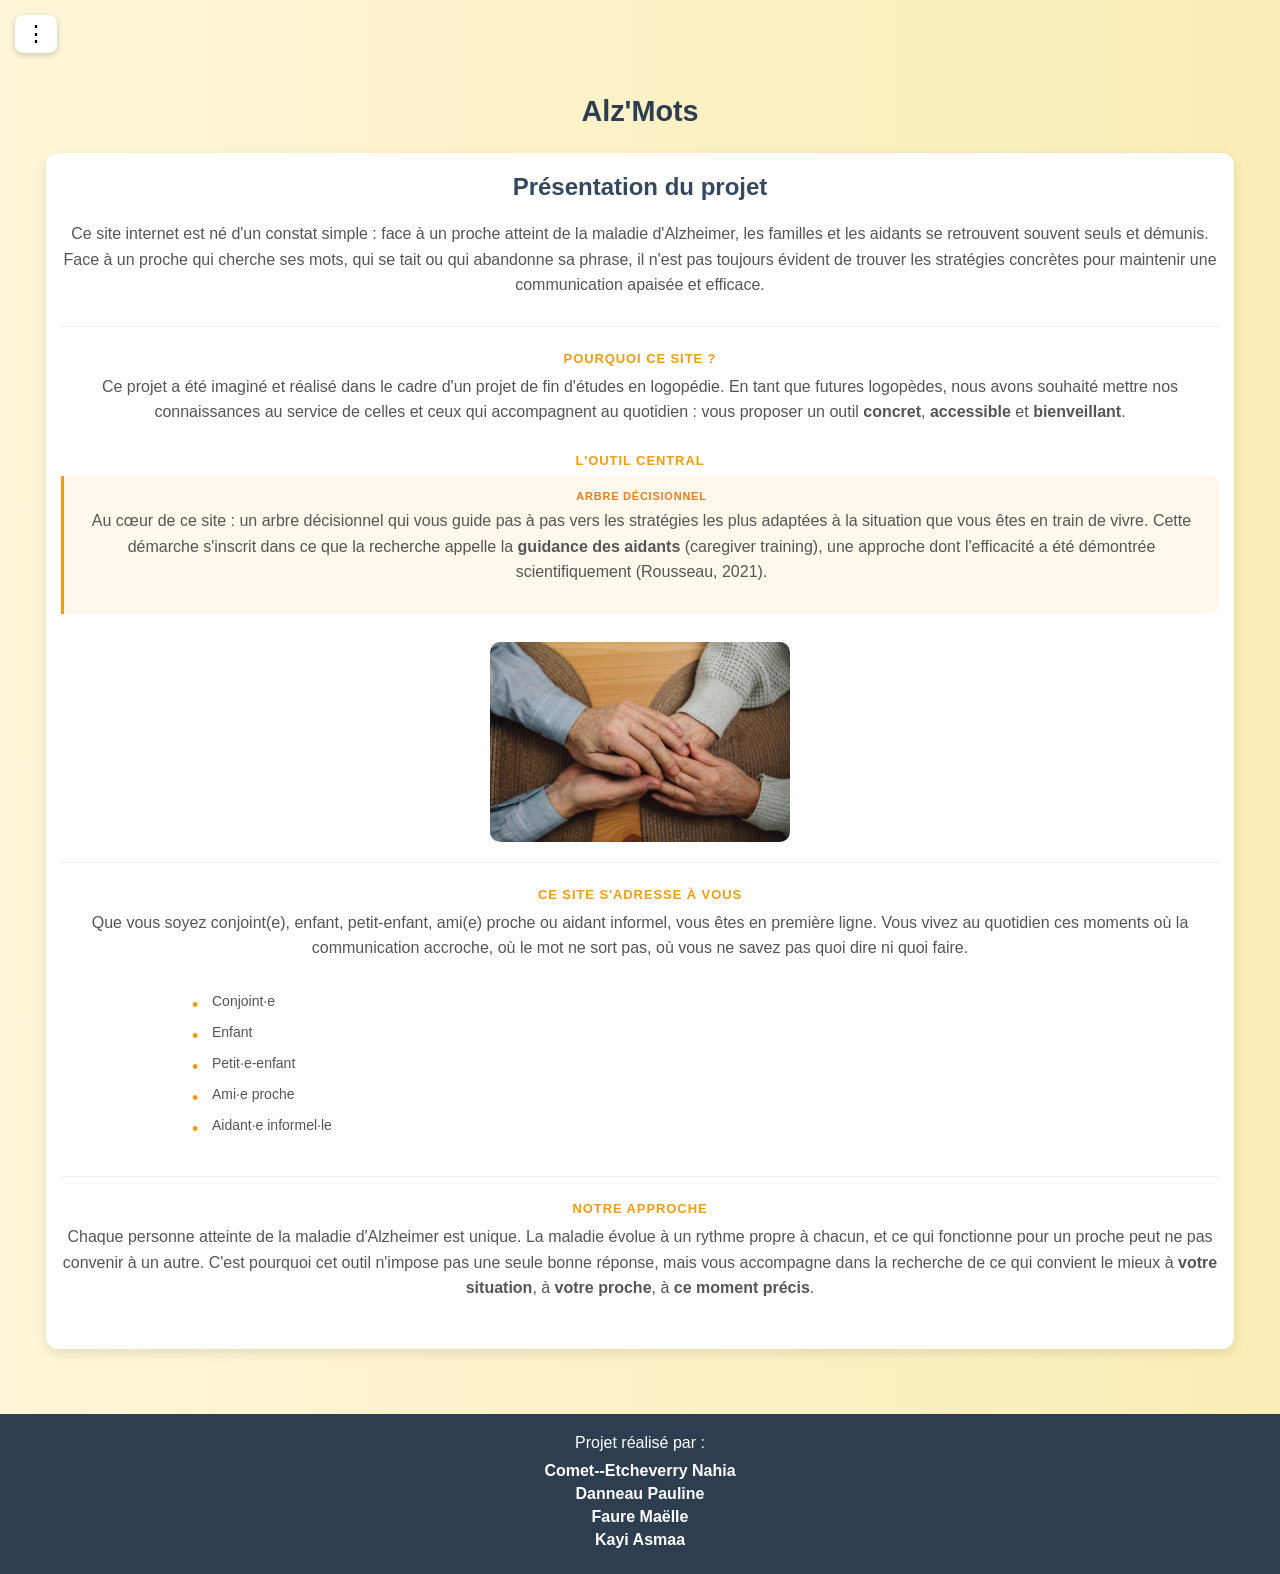
<file: index.html>
<!DOCTYPE html>
<html lang="fr">
<head>
  <meta charset="UTF-8">
  <meta name="viewport" content="width=device-width, initial-scale=1.0">
  <title>Alz'Mots</title>
    <link rel="stylesheet" href="style.css">
</head>
<body>

    <!-- Bouton menu -->
    <div class="menu-button" onclick="toggleMenu()">
        &#8942;
    </div>

    <!-- Menu latéral -->
    <div id="sideMenu" class="side-menu">
        <span class="close-btn" onclick="toggleMenu()">✖</span>        

        <a href="index.html">Accueil</a>
        <a href="theorie.html">La malade d'Alzheimer, c'est quoi ?</a>
        <a href="arbre_decisionnel.html">Les solutions proposées aux situations rencontrées</a>
        <a href="emotions.html">Tout savoir sur les émotions</a>
        <a href="contact.html">Contact</a>
    </div>

    <!-- Overlay -->
    <div id="overlay" class="overlay" onclick="toggleMenu()"></div>

    <!-- Contenu principal -->
    <div class="container">
        <h1>Alz'Mots</h1>
        <div class="project-box">
            <h2>Présentation du projet</h2>
          
            <div class="alz-section">
              <p>Ce site internet est né d'un constat simple : face à un proche atteint de la maladie d'Alzheimer, les familles et les aidants se retrouvent souvent seuls et démunis. Face à un proche qui cherche ses mots, qui se tait ou qui abandonne sa phrase, il n'est pas toujours évident de trouver les stratégies concrètes pour maintenir une communication apaisée et efficace.</p>
            </div>
          
            <hr class="alz-sep">
          
            <div class="alz-section">
              <h3>Pourquoi ce site ?</h3>
              <p>Ce projet a été imaginé et réalisé dans le cadre d'un projet de fin d'études en logopédie. En tant que futures logopèdes, nous avons souhaité mettre nos connaissances au service de celles et ceux qui accompagnent au quotidien : vous proposer un outil <strong>concret</strong>, <strong>accessible</strong> et <strong>bienveillant</strong>.</p>
            </div>
          
            <div class="alz-section">
              <h3>L'outil central</h3>
              <div class="alz-highlight">
                <div class="alz-hl-label">Arbre décisionnel</div>
                <p>Au cœur de ce site : un arbre décisionnel qui vous guide pas à pas vers les stratégies les plus adaptées à la situation que vous êtes en train de vivre. Cette démarche s'inscrit dans ce que la recherche appelle la <strong>guidance des aidants</strong> (caregiver training), une approche dont l'efficacité a été démontrée scientifiquement (Rousseau, 2021).</p>
              </div>
            </div>
          
            <img src="img/aide.jpg" alt="Illustration aide Alzheimer">
          
            <hr class="alz-sep">
          
            <div class="alz-section">
              <h3>Ce site s'adresse à vous</h3>
              <p>Que vous soyez conjoint(e), enfant, petit-enfant, ami(e) proche ou aidant informel, vous êtes en première ligne. Vous vivez au quotidien ces moments où la communication accroche, où le mot ne sort pas, où vous ne savez pas quoi dire ni quoi faire.</p>
              <ul class="alz-list">
                <li>Conjoint·e</li>
                <li>Enfant</li>
                <li>Petit·e-enfant</li>
                <li>Ami·e proche</li>
                <li>Aidant·e informel·le</li>
              </ul>
            </div>
          
            <hr class="alz-sep">
          
            <div class="alz-section">
              <h3>Notre approche</h3>
              <p>Chaque personne atteinte de la maladie d'Alzheimer est unique. La maladie évolue à un rythme propre à chacun, et ce qui fonctionne pour un proche peut ne pas convenir à un autre. C'est pourquoi cet outil n'impose pas une seule bonne réponse, mais vous accompagne dans la recherche de ce qui convient le mieux à <strong>votre situation</strong>, à <strong>votre proche</strong>, à <strong>ce moment précis</strong>.</p>
            </div>
          </div>
            
           
        </div>
    </div>

    <footer class="footer">
        <p>Projet réalisé par :</p>
        <div class="names">
            <span>Comet--Etcheverry Nahia</span>
            <span>Danneau Pauline</span>
            <span>Faure Maëlle</span>
            <span>Kayi Asmaa</span>
        </div>
    </footer>

    <script src="script.js"></script>
</body>
</html>
</file>
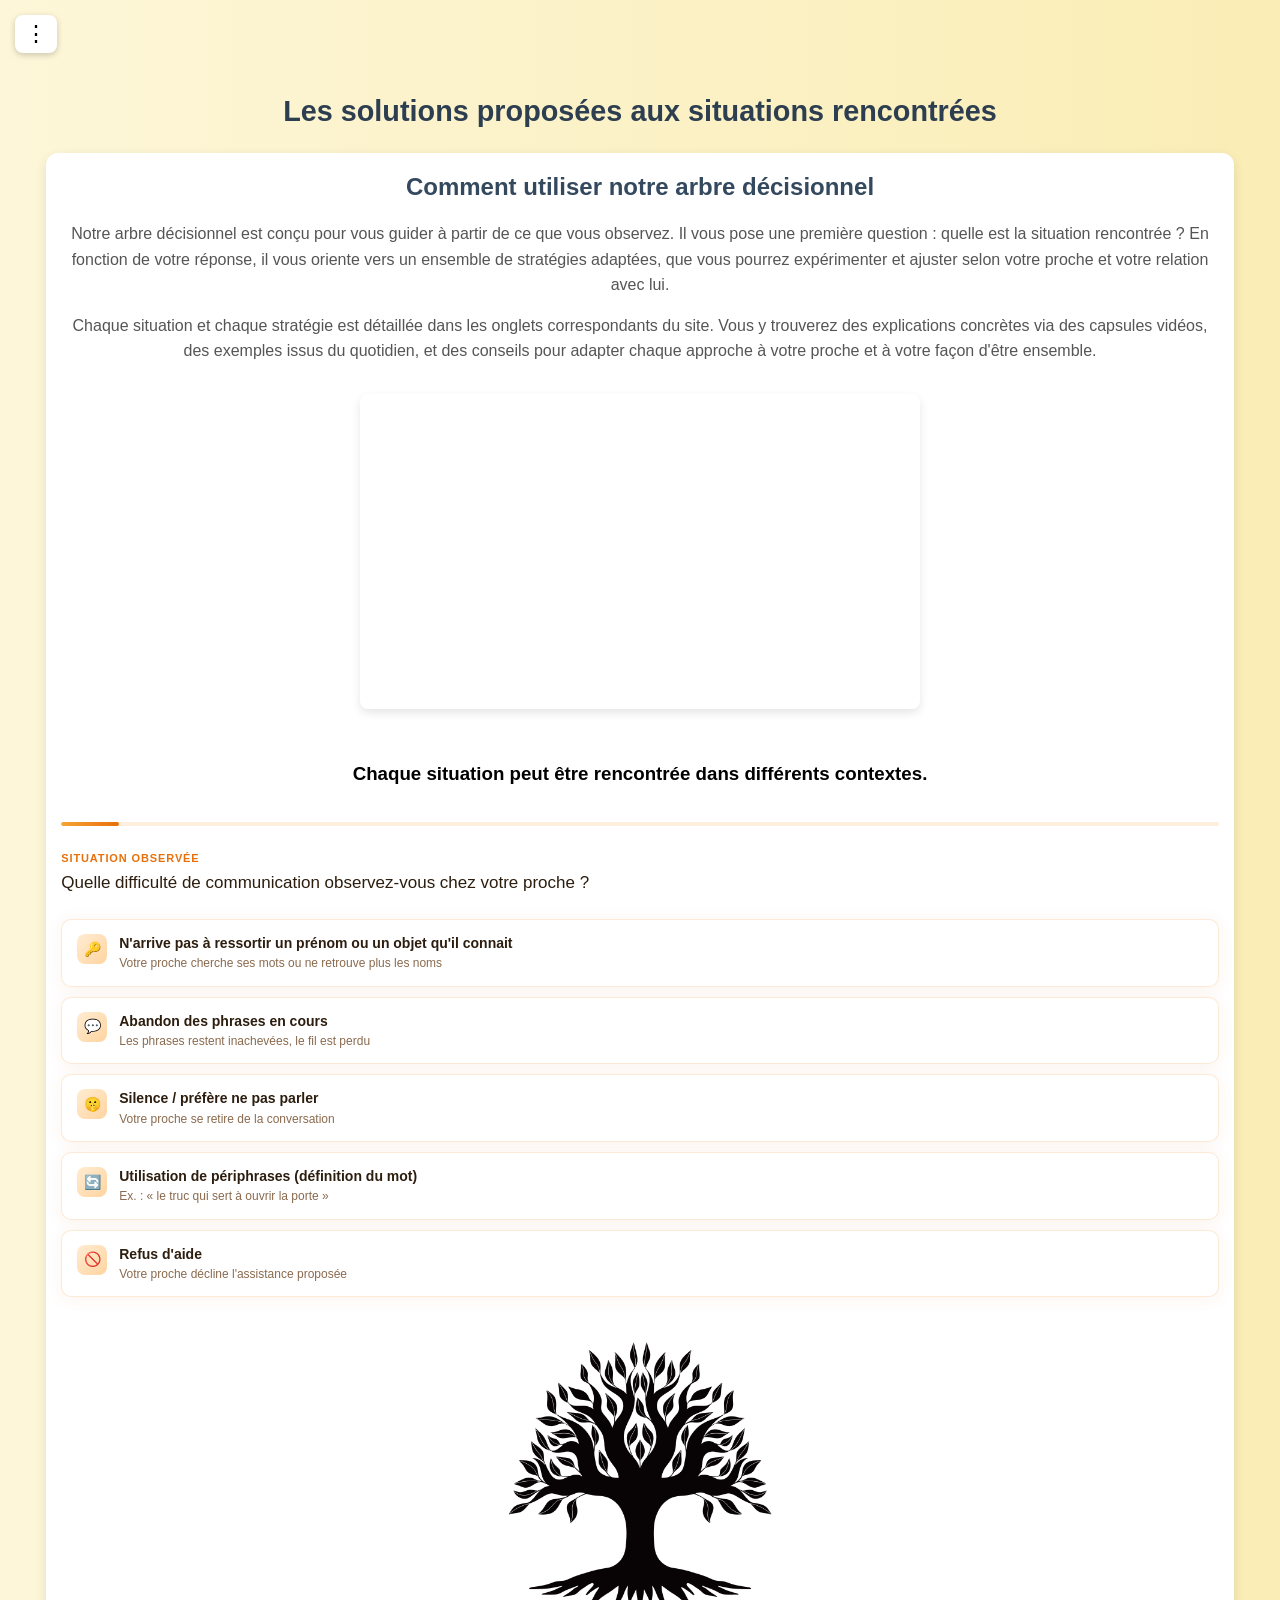
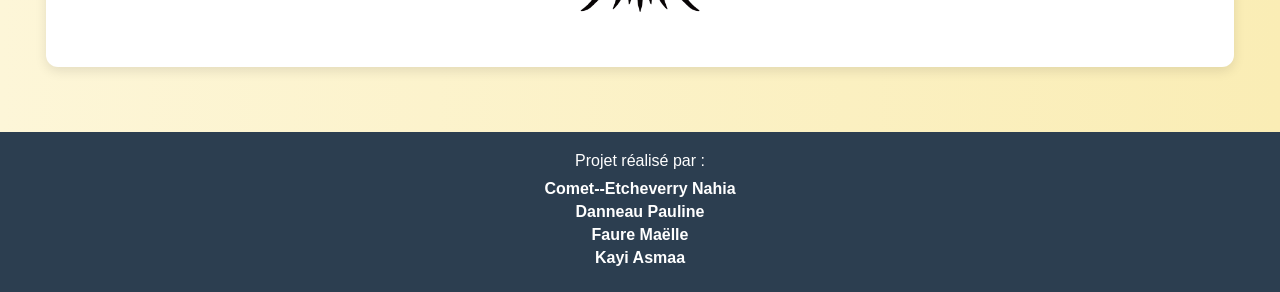
<file: arbre_decisionnel.html>
<!DOCTYPE html>
<html lang="fr">
<head>
    <meta charset="UTF-8">
    <meta name="viewport" content="width=device-width, initial-scale=1.0">
    <title>Alz'Mots</title>
    <link rel="stylesheet" href="style.css">
    <link rel="stylesheet" href="arbre.css">
</head>
<link rel="stylesheet" href="arbre.css">
<body>

    <!-- Bouton menu -->
    <div class="menu-button" onclick="toggleMenu()">
        &#8942;
    </div>

    <!-- Menu latéral -->
    <div id="sideMenu" class="side-menu">
        <span class="close-btn" onclick="toggleMenu()">✖</span>        

        <a href="index.html">Accueil</a>
        <a href="theorie.html">La malade d'Alzheimer, c'est quoi ?</a>
        <a href="arbre_decisionnel.html">Les solutions proposées aux situations rencontrées</a>
        <a href="emotions.html">Tout savoir sur les émotions</a>
        <a href="contact.html">Contact</a>
    </div>

    <!-- Overlay -->
    <div id="overlay" class="overlay" onclick="toggleMenu()"></div>

    <!-- Contenu principal -->
    <div class="container">
        <h1>Les solutions proposées aux situations rencontrées</h1>

        <div class="project-box">
            <h2>Comment utiliser notre arbre décisionnel</h2>
            <p>
                Notre arbre décisionnel est conçu pour vous guider à partir de ce que vous observez. Il vous pose une première question : quelle est la situation rencontrée ? En fonction de votre réponse, il vous oriente vers un ensemble de stratégies adaptées, que vous pourrez expérimenter et ajuster selon votre proche et votre relation avec lui. 
            </p>
            <p>
                Chaque situation et chaque stratégie est détaillée dans les onglets correspondants du site. Vous y trouverez des explications concrètes via des capsules vidéos, des exemples issus du quotidien, et des conseils pour adapter chaque approche à votre proche et à votre façon d'être ensemble.
            </p>
            <div class="video-container" style="text-align: center; margin: 30px auto; max-width: 560px;">
                <iframe 
                    width="100%" 
                    height="315" 
                    src="https://www.youtube.com/embed/HVInGrsAtMw" 
                    frameborder="0" 
                    allow="accelerometer; autoplay; clipboard-write; encrypted-media; gyroscope; picture-in-picture" 
                    allowfullscreen 
                    style="border-radius: 8px; box-shadow: 0 4px 10px rgba(0,0,0,0.1);">
                </iframe>
            </div>
           
            <div id="decision-tree">
                <h3 style="text-align: center;">Chaque situation peut être rencontrée dans différents contextes.</h3>
                <div id="breadcrumb"></div>
                <div id="progress-track"><div id="progress-fill"></div></div>
                <div id="step-container"></div>
              </div>

            <img src="img/arbre.jpg" alt="">
            
        </div>
    </div>

    <footer class="footer">
        <p>Projet réalisé par :</p>
        <div class="names">
            <span>Comet--Etcheverry Nahia</span>
            <span>Danneau Pauline</span>
            <span>Faure Maëlle</span>
            <span>Kayi Asmaa</span>
        </div>
    </footer>

    <script src="script.js"></script>
    <script src="arbre.js"></script>
</body>
</html>
</file>
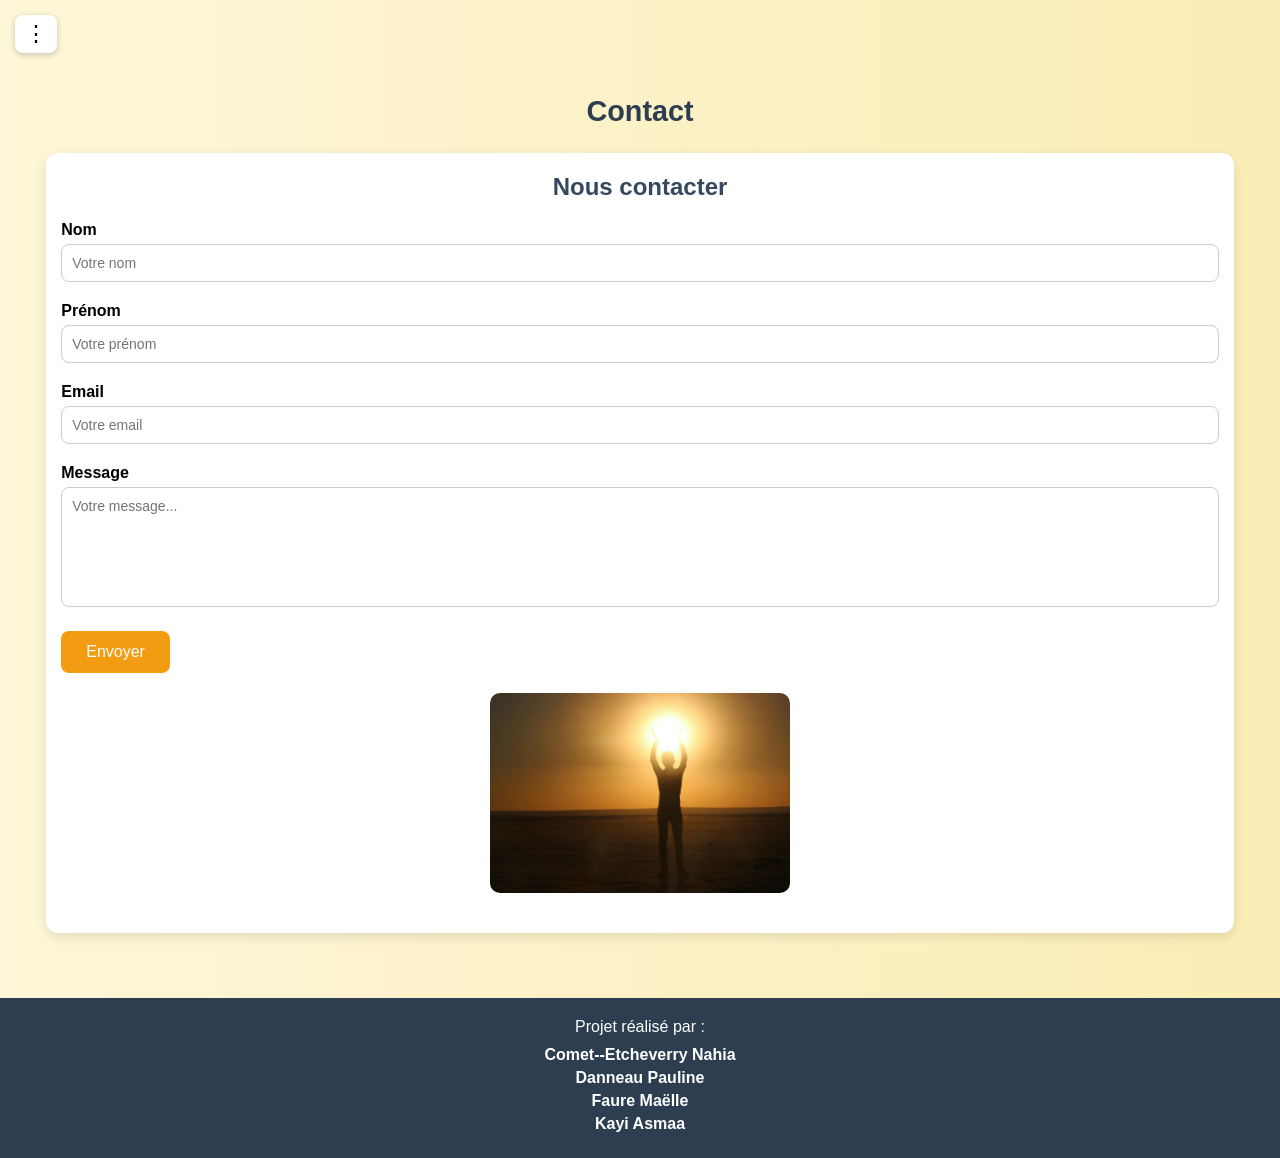
<file: contact.html>
<!DOCTYPE html>
<html lang="fr">
<head>
    <meta charset="UTF-8">
    <meta name="viewport" content="width=device-width, initial-scale=1.0">
    <title>Alz'Mots</title>
    <link rel="stylesheet" href="style.css">
</head>
<body>

    <!-- Bouton menu -->
    <div class="menu-button" onclick="toggleMenu()">
        &#8942;
    </div>

    <!-- Menu latéral -->
    <div id="sideMenu" class="side-menu">
        <span class="close-btn" onclick="toggleMenu()">✖</span>        

        <a href="index.html">Accueil</a>
        <a href="theorie.html">La malade d'Alzheimer, c'est quoi ?</a>
        <a href="arbre_decisionnel.html">Les solutions proposées aux situations rencontrées</a>
        <a href="emotions.html">Tout savoir sur les émotions</a>
        <a href="contact.html">Contact</a>
    </div>

    <!-- Overlay -->
    <div id="overlay" class="overlay" onclick="toggleMenu()"></div>

    <!-- Contenu principal -->
    <div class="container">
        <h1>Contact</h1>

        <div class="project-box">

            <h2>Nous contacter</h2>
        
            <form action="mailto:alzmots@gmail.com" method="post" enctype="text/plain">
        
                <div class="form-group">
                    <label>Nom</label>
                    <input type="text" name="nom" placeholder="Votre nom" required>
                </div>
        
                <div class="form-group">
                    <label>Prénom</label>
                    <input type="text" name="prenom" placeholder="Votre prénom" required>
                </div>
        
                <div class="form-group">
                    <label>Email</label>
                    <input type="email" name="email" placeholder="Votre email" required>
                </div>
        
                <div class="form-group">
                    <label>Message</label>
                    <textarea name="message" placeholder="Votre message..." required></textarea>
                </div>
        
                <button type="submit" class="btn-send">Envoyer</button>
        
            </form>

            <img src="img/soleil.jpg" alt="">
        
        </div>
    </div>

    <footer class="footer">
        <p>Projet réalisé par :</p>
        <div class="names">
            <span>Comet--Etcheverry Nahia</span>
            <span>Danneau Pauline</span>
            <span>Faure Maëlle</span>
            <span>Kayi Asmaa</span>
        </div>
    </footer>

    <script src="script.js"></script>
</body>
</html>
</file>
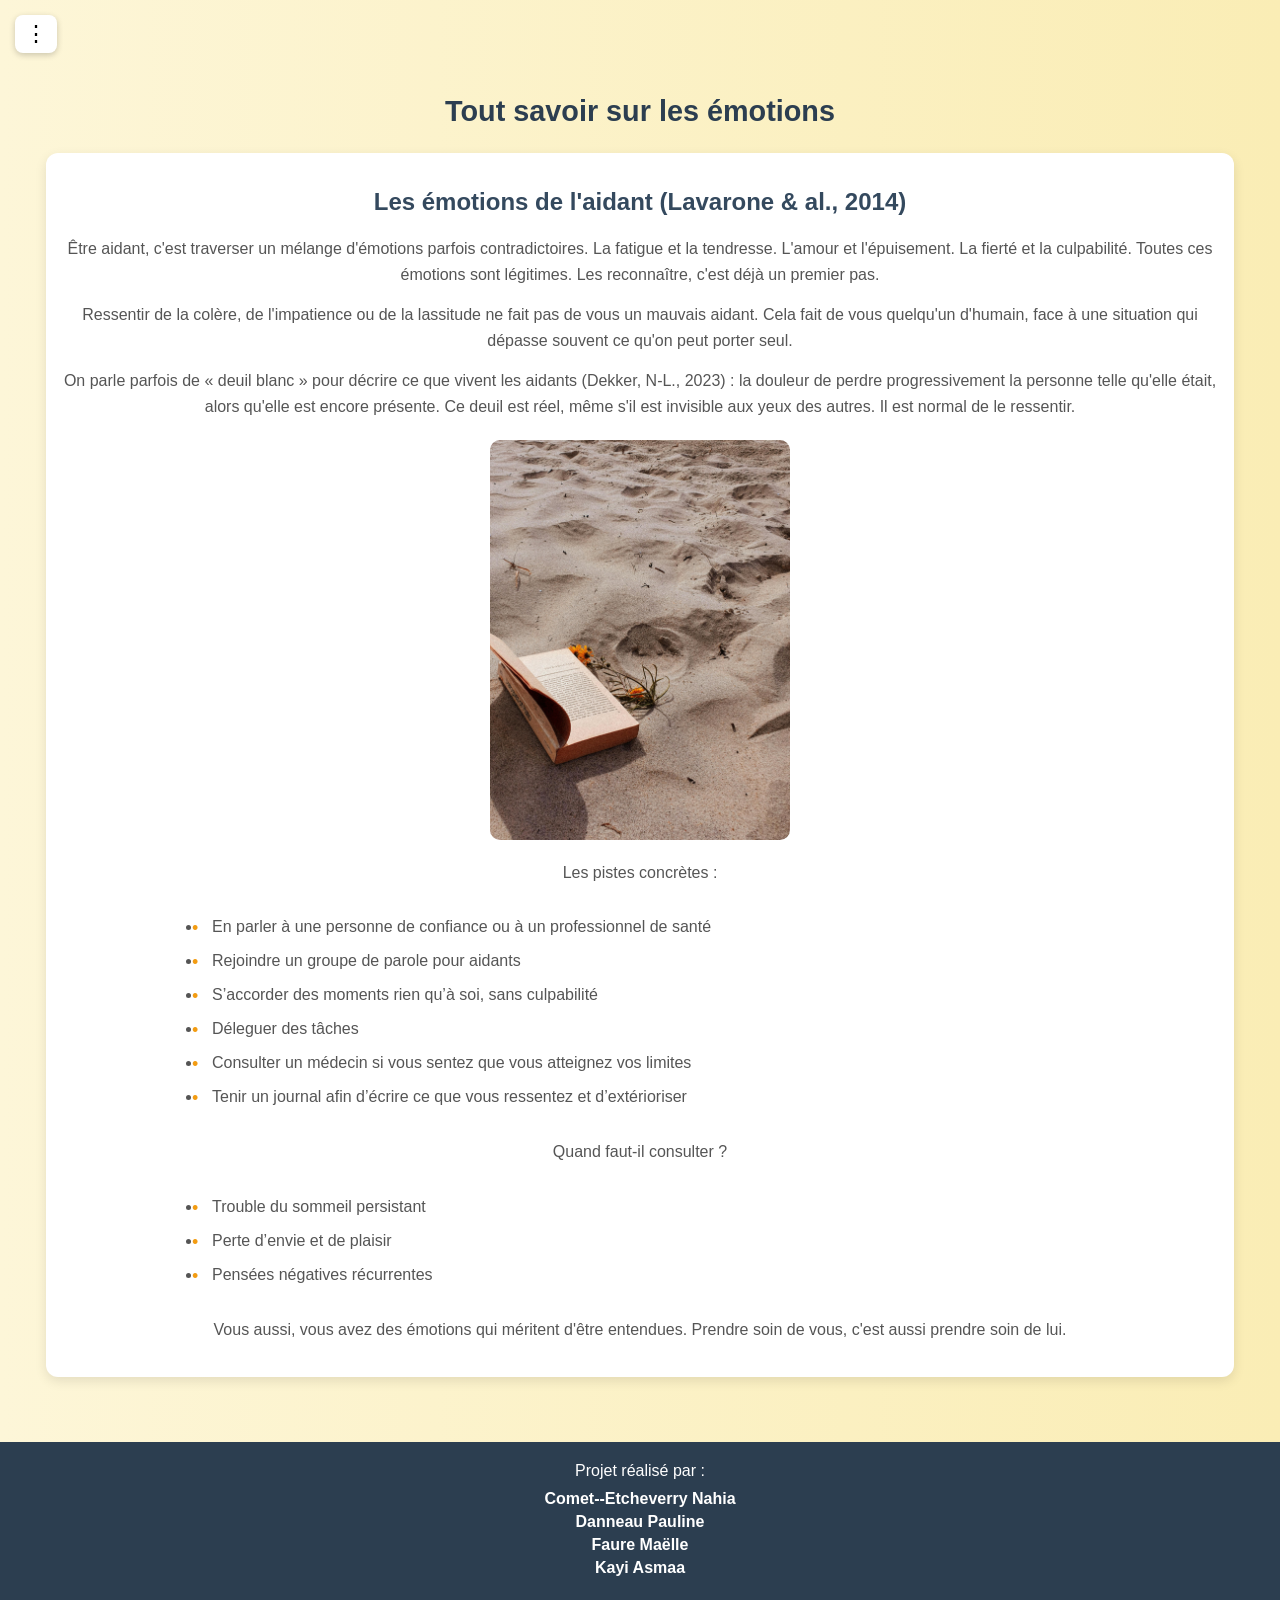
<file: emotions.html>
<!DOCTYPE html>
<html lang="fr">
<head>
    <meta charset="UTF-8">
    <meta name="viewport" content="width=device-width, initial-scale=1.0">
    <title>Alz'Mots</title>
    <link rel="stylesheet" href="style.css">
</head>
<body>

    <!-- Bouton menu -->
    <div class="menu-button" onclick="toggleMenu()">
        &#8942;
    </div>

    <!-- Menu latéral -->
    <div id="sideMenu" class="side-menu">
        <span class="close-btn" onclick="toggleMenu()">✖</span>        

        <a href="index.html">Accueil</a>
        <a href="theorie.html">La malade d'Alzheimer, c'est quoi ?</a>
        <a href="arbre_decisionnel.html">Les solutions proposées aux situations rencontrées</a>
        <a href="emotions.html">Tout savoir sur les émotions</a>
        <a href="contact.html">Contact</a>
    </div>

    <!-- Overlay -->
    <div id="overlay" class="overlay" onclick="toggleMenu()"></div>

    <!-- Contenu principal -->
    <div class="container">
        <h1>Tout savoir sur les émotions</h1>

        <div class="project-box">

            </p>
            <h2>Les émotions de l'aidant (Lavarone & al., 2014)</h2>
            <p>
                Être aidant, c'est traverser un mélange d'émotions parfois contradictoires. La fatigue et la tendresse. L'amour et l'épuisement. La fierté et la culpabilité. Toutes ces émotions sont légitimes. Les reconnaître, c'est déjà un premier pas.
            </p>
            <p>
                Ressentir de la colère, de l'impatience ou de la lassitude ne fait pas de vous un mauvais aidant. Cela fait de vous quelqu'un d'humain, face à une situation qui dépasse souvent ce qu'on peut porter seul.
            </p>
            <p>
                On parle parfois de « deuil blanc » pour décrire ce que vivent les aidants (Dekker, N-L., 2023) : la douleur de perdre progressivement la personne telle qu'elle était, alors qu'elle est encore présente. Ce deuil est réel, même s'il est invisible aux yeux des autres. Il est normal de le ressentir.
            </p>

            <img src="img/emotion.jpg" alt="">

            <p>
                Les pistes concrètes : 
            </p>
            
            <ul>
                <li>En parler à une personne de confiance ou à un professionnel de santé</li>
                <li>Rejoindre un groupe de parole pour aidants</li>
                <li>S’accorder des moments rien qu’à soi, sans culpabilité</li>
                <li>Déleguer des tâches</li>
                <li>Consulter un médecin si vous sentez que vous atteignez vos limites </li>
                <li>Tenir un journal afin d’écrire ce que vous ressentez et d’extérioriser</li>
            </ul>

            <p>
                Quand faut-il consulter ?
            </p>

            <ul>
                <li>Trouble du sommeil persistant</li>
                <li>Perte d’envie et de plaisir</li>
                <li>Pensées négatives récurrentes</li>
            </ul>

            <p>
                Vous aussi, vous avez des émotions qui méritent d'être entendues. Prendre soin de vous, c'est aussi prendre soin de lui. 
            </p>
        </div>
    </div>

    <footer class="footer">
        <p>Projet réalisé par :</p>
        <div class="names">
            <span>Comet--Etcheverry Nahia</span>
            <span>Danneau Pauline</span>
            <span>Faure Maëlle</span>
            <span>Kayi Asmaa</span>
        </div>
    </footer>

    <script src="script.js"></script>
</body>
</html>
</file>
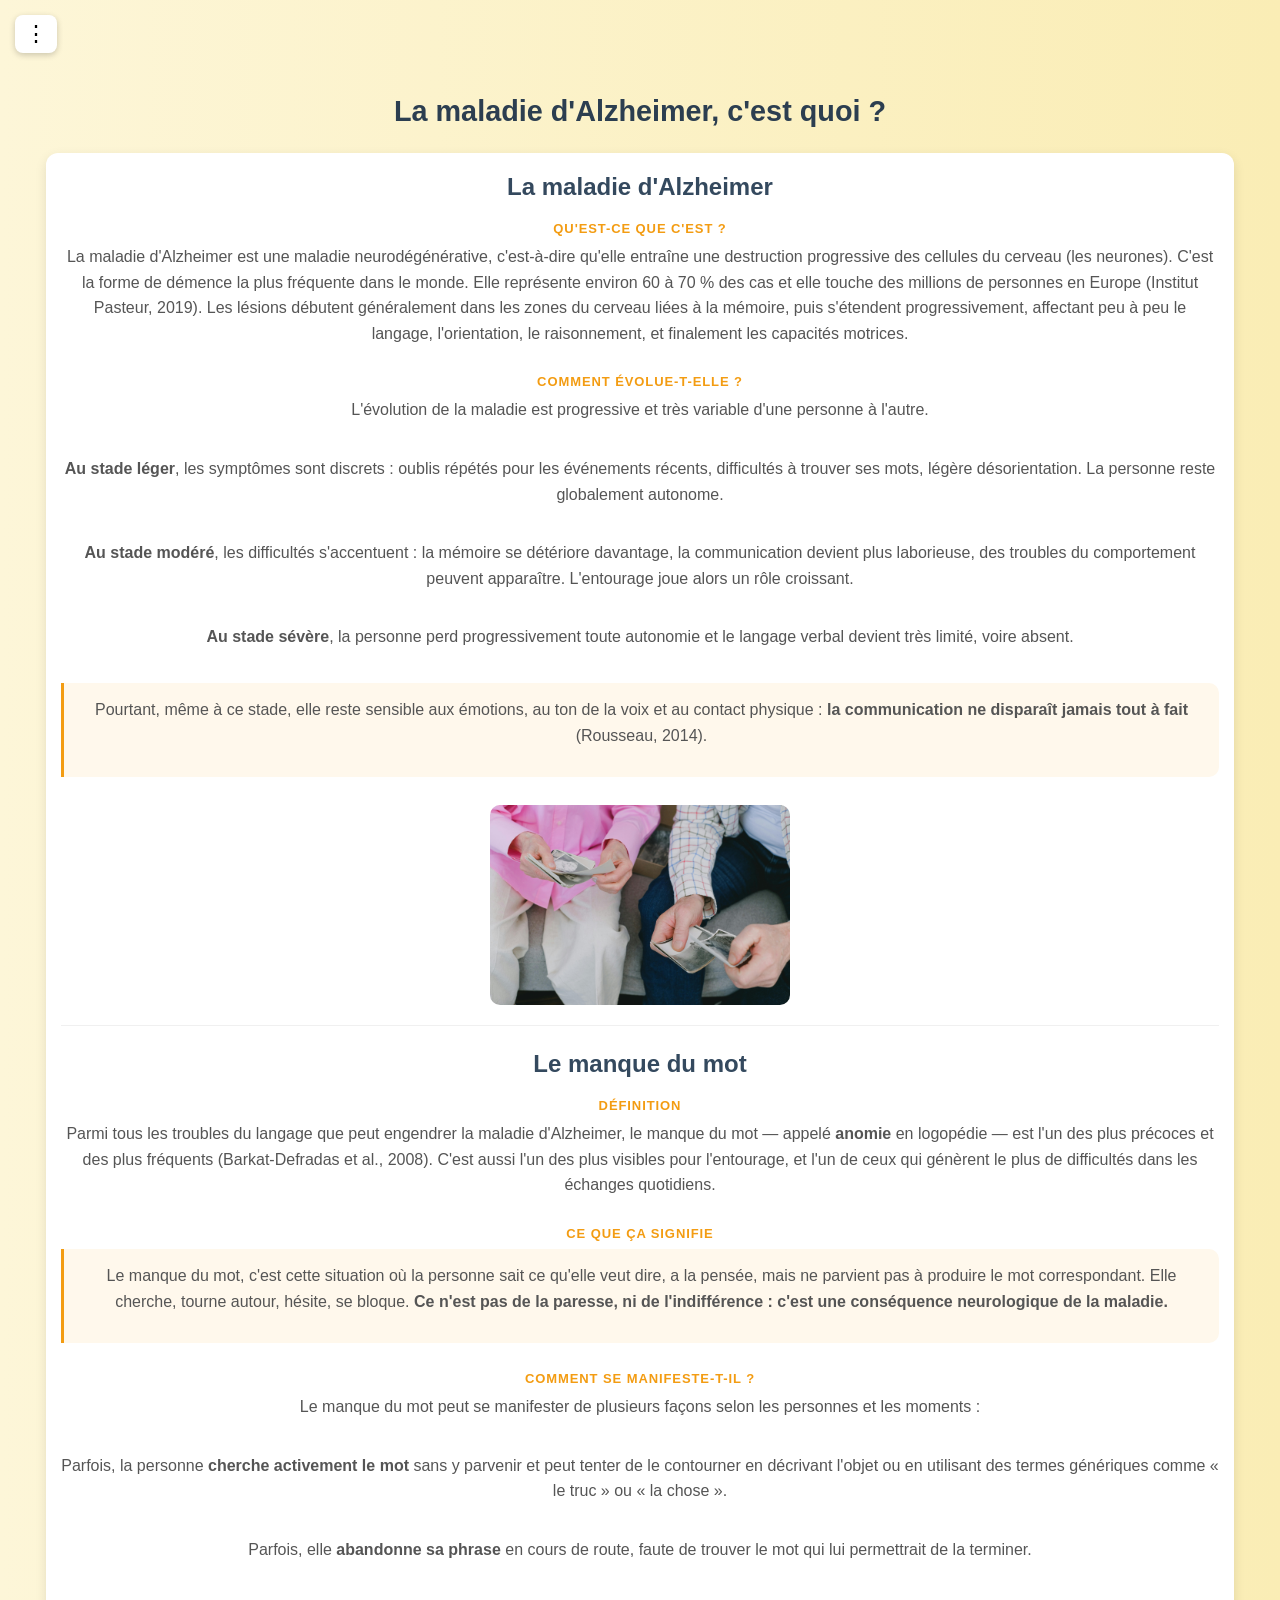
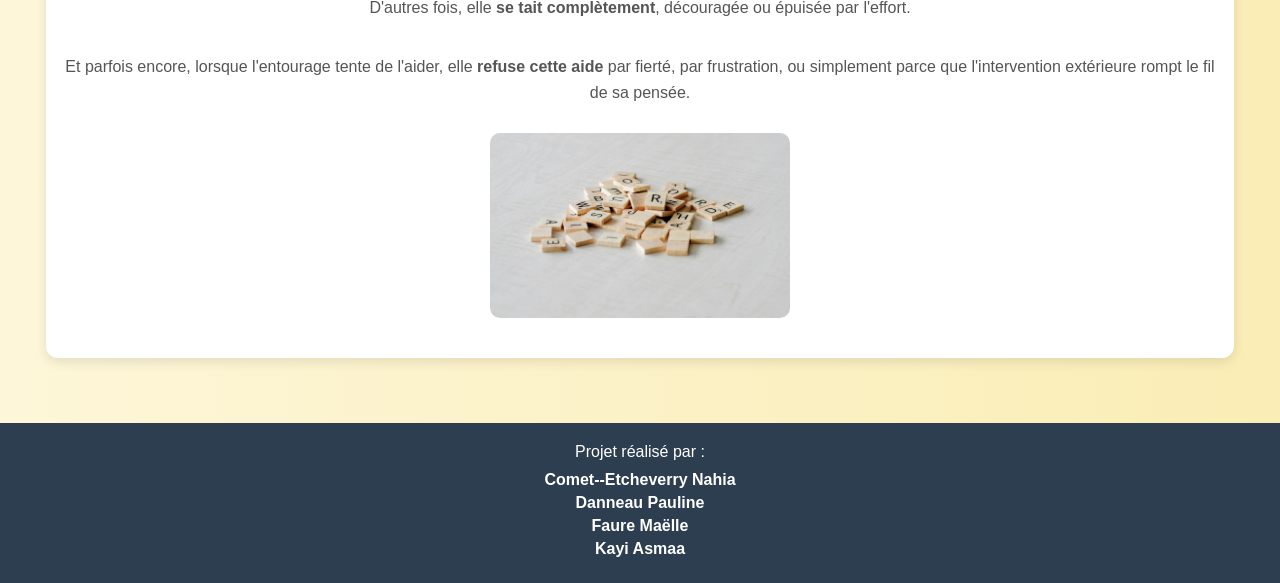
<file: theorie.html>
<!DOCTYPE html>
<html lang="fr">
<head>
  <meta charset="UTF-8">
  <meta name="viewport" content="width=device-width, initial-scale=1.0">
  <title>Alz'Mots</title>
    <link rel="stylesheet" href="style.css">
</head>
<body>

    <!-- Bouton menu -->
    <div class="menu-button" onclick="toggleMenu()">
        &#8942;
    </div>

    <!-- Menu latéral -->
    <div id="sideMenu" class="side-menu">
        <span class="close-btn" onclick="toggleMenu()">✖</span>        

        <a href="index.html">Accueil</a>
        <a href="theorie.html">La malade d'Alzheimer, c'est quoi ?</a>
        <a href="arbre_decisionnel.html">Les solutions proposées aux situations rencontrées</a>
        <a href="emotions.html">Tout savoir sur les émotions</a>
        <a href="contact.html">Contact</a>
    </div>

    <!-- Overlay -->
    <div id="overlay" class="overlay" onclick="toggleMenu()"></div>

    <!-- Contenu principal -->
    <div class="container">
        <h1>La maladie d'Alzheimer, c'est quoi ?</h1>

        <div class="project-box">

            <h2>La maladie d'Alzheimer</h2>
          
            <div class="alz-section">
              <h3>Qu'est-ce que c'est ?</h3>
              <p>La maladie d'Alzheimer est une maladie neurodégénérative, c'est-à-dire qu'elle entraîne une destruction progressive des cellules du cerveau (les neurones). C'est la forme de démence la plus fréquente dans le monde. Elle représente environ 60 à 70 % des cas et elle touche des millions de personnes en Europe (Institut Pasteur, 2019). Les lésions débutent généralement dans les zones du cerveau liées à la mémoire, puis s'étendent progressivement, affectant peu à peu le langage, l'orientation, le raisonnement, et finalement les capacités motrices.</p>
            </div>
          
            <div class="alz-section">
              <h3>Comment évolue-t-elle ?</h3>
              <p>L'évolution de la maladie est progressive et très variable d'une personne à l'autre.</p>
              <br>
              <p><strong>Au stade léger</strong>, les symptômes sont discrets : oublis répétés pour les événements récents, difficultés à trouver ses mots, légère désorientation. La personne reste globalement autonome.</p>
              <br>
              <p><strong>Au stade modéré</strong>, les difficultés s'accentuent : la mémoire se détériore davantage, la communication devient plus laborieuse, des troubles du comportement peuvent apparaître. L'entourage joue alors un rôle croissant.</p>
              <br>
              <p><strong>Au stade sévère</strong>, la personne perd progressivement toute autonomie et le langage verbal devient très limité, voire absent.</p>
              <br>
              <div class="alz-highlight">
                <p>Pourtant, même à ce stade, elle reste sensible aux émotions, au ton de la voix et au contact physique : <strong>la communication ne disparaît jamais tout à fait</strong> (Rousseau, 2014).</p>
              </div>
            </div>
          
            <img src="img/souvenir.jpg" alt="Illustration souvenir">
          
            <hr class="alz-sep">
          
            <h2>Le manque du mot</h2>
          
            <div class="alz-section">
              <h3>Définition</h3>
              <p>Parmi tous les troubles du langage que peut engendrer la maladie d'Alzheimer, le manque du mot — appelé <strong>anomie</strong> en logopédie — est l'un des plus précoces et des plus fréquents (Barkat-Defradas et al., 2008). C'est aussi l'un des plus visibles pour l'entourage, et l'un de ceux qui génèrent le plus de difficultés dans les échanges quotidiens.</p>
            </div>
          
            <div class="alz-section">
              <h3>Ce que ça signifie</h3>
              <div class="alz-highlight">
                <p>Le manque du mot, c'est cette situation où la personne sait ce qu'elle veut dire, a la pensée, mais ne parvient pas à produire le mot correspondant. Elle cherche, tourne autour, hésite, se bloque. <strong>Ce n'est pas de la paresse, ni de l'indifférence : c'est une conséquence neurologique de la maladie.</strong></p>
              </div>
            </div>
          
            <div class="alz-section">
              <h3>Comment se manifeste-t-il ?</h3>
              <p>Le manque du mot peut se manifester de plusieurs façons selon les personnes et les moments :</p>
              <br>
              <p>Parfois, la personne <strong>cherche activement le mot</strong> sans y parvenir et peut tenter de le contourner en décrivant l'objet ou en utilisant des termes génériques comme « le truc » ou « la chose ».</p>
              <br>
              <p>Parfois, elle <strong>abandonne sa phrase</strong> en cours de route, faute de trouver le mot qui lui permettrait de la terminer.</p>
              <br>
              <p>D'autres fois, elle <strong>se tait complètement</strong>, découragée ou épuisée par l'effort.</p>
              <br>
              <p>Et parfois encore, lorsque l'entourage tente de l'aider, elle <strong>refuse cette aide</strong> par fierté, par frustration, ou simplement parce que l'intervention extérieure rompt le fil de sa pensée.</p>
            </div>
          
            <img src="img/mot.jpg" alt="Illustration mot">
          
          </div>
    </div>
</div>
</p>
    <footer class="footer">
        <p>Projet réalisé par :</p>
        <div class="names">
            <span>Comet--Etcheverry Nahia</span>
            <span>Danneau Pauline</span>
            <span>Faure Maëlle</span>
            <span>Kayi Asmaa</span>
        </div>
    </footer>

    <script src="script.js"></script>
</body>
</html>
</file>
<file: style.css>
/* Reset simple */
* {
    margin: 0;
    padding: 0;
    box-sizing: border-box;
    font-family: Arial, Helvetica, sans-serif;
}

/* Corps de page */
body {
    background: linear-gradient(to right, #fdf6d8, #faedb5);
    display: flex;
    flex-direction: column;
    min-height: 100vh;
}

/* Bouton 3 points */
.menu-button {
    position: fixed;
    top: 15px;
    left: 15px;
    font-size: 28px;
    cursor: pointer;
    padding: 8px 12px;
    border-radius: 8px;
    background-color: #ffffff;
    box-shadow: 0 2px 6px rgba(0,0,0,0.2);
    transition: 0.3s;
}

.menu-button:hover {
    background-color: #e4e4e4;
}

.close-btn {
    position: absolute;
    top: 15px;
    right: 15px;
    font-size: 22px;
    color: white;
    cursor: pointer;
}

/* Menu latéral */
.side-menu {
    position: fixed;
    top: 0;
    left: -300px;
    width: 280px;
    height: 100%;
    background-color: #2c3e50;
    padding-top: 70px;
    transition: 0.3s;
    z-index: 1001;
}

.side-menu a {
    display: block;
    color: white;
    padding: 15px 20px;
    font-size: 20px;
    line-height: 1.5;
    text-decoration: none;
    transition: 0.2s;
}

.side-menu a:hover {
    background-color: #34495e;
}

/* Quand le menu est actif */
.side-menu.active {
    left: 0;
}

.overlay {
    position: fixed;
    top: 0;
    left: 0;
    width: 100%;
    height: 100%;
    background: rgba(0,0,0,0.4);
    display: none;
    z-index: 1000; /* EN-DESSOUS DU MENU */
}

/* Quand actif */
.overlay.active {
    display: block;
}

/* Contenu principal */
.container {
    text-align: center;
    margin-top: 120px;
    padding: 20px;
    flex: 1;
}
h1 {
    margin-bottom: 40px;
    color: #2c3e50;
    font-size: 3em;
    animation: fadeInDown 1s ease;
}

/* Animation du titre */
@keyframes fadeInDown {
    from {
        opacity: 0;
        transform: translateY(-30px);
    }
    to {
        opacity: 1;
        transform: translateY(0);
    }
}

/* Cadre projet */
.project-box {
    background-color: white;
    width: 60%;
    margin: auto;
    padding: 30px;
    border-radius: 12px;
    box-shadow: 0 4px 12px rgba(0,0,0,0.1);
}

.project-box h2 {
    margin-bottom: 20px;
    color: #34495e;
}

.project-box p {
    margin-bottom: 15px;
    line-height: 1.6;
    color: #555;
}

/* Footer */
.footer {
    margin-top: 50px;
    padding: 20px;
    background-color: #2c3e50;
    color: white;
    text-align: center;
}

.footer .names {
    margin-top: 10px;
}

.footer .names span {
    margin: 0 10px;
    font-weight: bold;
}

.footer .names span:not(:last-child)::after {
    content: " | ";
    margin-left: 10px;
}

form {
    width: 80%;
    margin: auto;
    text-align: left;
}

.form-group {
    margin-bottom: 20px;
}

label {
    font-weight: bold;
    display: block;
    margin-bottom: 5px;
}

input, textarea {
    width: 100%;
    padding: 10px;
    border-radius: 8px;
    border: 1px solid #ccc;
    font-size: 14px;
}

textarea {
    height: 120px;
    resize: none;
}

/* Bouton */

.btn-send {
    background-color: #f39c12;
    border: none;
    padding: 12px 25px;
    border-radius: 8px;
    color: white;
    font-size: 16px;
    cursor: pointer;
    transition: 0.3s;
}

.btn-send:hover {
    background-color: #e67e22;
}
.project-box img {
    width: 300px;
    height: auto;
    display: block;
    margin: 20px auto;
    border-radius: 10px;
    transition: transform 0.3s ease;
}

.project-box img:hover {
    transform: scale(1.05);
}

#decision-tree {
    text-align: center;
    margin: 30px 0;
    padding-top: 50px;
}

#choices button {
    margin: 10px;
    padding: 10px 15px;
    cursor: pointer;
}

.project-box ul {
    text-align: left;
    margin: 30px auto;
    padding-left: 25px;
    max-width: 80%;
}

.project-box ul li {
    margin-bottom: 10px;
    line-height: 1.5;
    color: #555;
    position: relative;
    padding-left: 10px;
}

/* Petite puce personnalisée */
.project-box ul li::before {
    content: "•";
    color: #f39c12;
    font-size: 18px;
    position: absolute;
    left: -10px;
}
/* Animation apparition douce */
.reveal {
    opacity: 0;
    transform: translateY(30px);
    transition: all 0.8s ease;
}

.reveal.visible {
    opacity: 1;
    transform: translateY(0);
}
.highlight {
    font-size: 1.2em;
    font-weight: bold;
    margin: 20px 0;
    color: #2c3e50;
}
.cta {
    display: inline-block;
    margin-top: 20px;
    padding: 12px 20px;
    background-color: #f39c12;
    color: white;
    text-decoration: none;
    border-radius: 8px;
    transition: 0.3s;
}

.cta:hover {
    background-color: #e67e22;
}
.alz-section {
    margin-bottom: 28px;
}

.alz-section h3 {
    font-size: 13px;
    font-weight: bold;
    color: #f39c12;
    text-transform: uppercase;
    letter-spacing: 0.07em;
    margin-bottom: 8px;
}

.alz-sep {
    border: none;
    border-top: 1px solid #f0f0f0;
    margin: 0 0 24px;
}

.alz-highlight {
    background: #fff8ec;
    border-left: 3px solid #f39c12;
    border-radius: 0 10px 10px 0;
    padding: 14px 18px;
    margin: 0;
}

.alz-hl-label {
    font-size: 11px;
    font-weight: bold;
    color: #e67e22;
    text-transform: uppercase;
    letter-spacing: 0.07em;
    margin-bottom: 6px;
}

.alz-list {
    list-style: none;
    padding: 0;
    margin-top: 10px;
    display: flex;
    flex-wrap: wrap;
}

.alz-list li {
    font-size: 14px;
    color: #555;
    line-height: 1.8;
    padding-left: 14px;
    position: relative;
    width: 50%;
}

.alz-list li::before {
    content: "•";
    color: #f39c12;
    position: absolute;
    left: 0;
    font-size: 16px;
    line-height: 1.6;
}
@media (max-width: 768px) {

    /* Menu latéral plus large + texte plus grand */
    .side-menu {
        width: 75% !important;
        left: -75% !important;
    }
    
    .side-menu.active {
        left: 0 !important;
    }
    
    .side-menu a {
        font-size: 20px !important;
        padding: 20px 25px !important;
        line-height: 1.6 !important;
    }
    }

    .close-btn {
        font-size: 28px;
    }

    /* Titre principal */
    h1 {
        font-size: 1.8em;
        margin-bottom: 25px;
    }

    /* Contenu principal */
    .container {
        margin-top: 80px;
        padding: 15px;
    }

    /* Cadre projet pleine largeur */
    .project-box {
        width: 95%;
        padding: 20px 15px;
    }

    .project-box img {
        width: 100%;
        max-width: 300px;
    }

    .alz-list {
        flex-direction: column;
    }

    .alz-list li {
        width: 100%;
    }

    form {
        width: 100%;
    }

    .menu-button {
        font-size: 22px;
        padding: 6px 10px;
    }

    .footer .names span {
        display: block;
        margin: 5px 0;
    }

    .footer .names span:not(:last-child)::after {
        display: none;
    }

 /* ← accolade fermante, une seule fois à la fin */
</file>
<file: arbre.css>
#decision-tree {
    --warm1: #f7a435;
    --warm2: #f28b1e;
    --warm3: #e8700a;
    --card-bg: #ffffff;
    --border: rgba(242, 139, 30, 0.18);
    --shadow: 0 2px 16px rgba(200, 100, 10, 0.08);
    --text-dark: #2c1d0e;
    --text-mid: #5a3e28;
    --text-light: #8a6a4e;
    text-align: left;
    margin: 30px 0;
    padding-top: 20px;
  }
  
  #progress-track {
    height: 4px;
    background: rgba(242, 139, 30, 0.15);
    border-radius: 4px;
    margin-bottom: 1.6rem;
    overflow: hidden;
  }
  
  #progress-fill {
    height: 100%;
    width: 0%;
    background: linear-gradient(90deg, #f7a435, #e8700a);
    border-radius: 4px;
    transition: width 0.5s cubic-bezier(0.4, 0, 0.2, 1);
  }
  
  #breadcrumb {
    display: flex;
    align-items: center;
    flex-wrap: wrap;
    gap: 4px;
    font-size: 12px;
    color: #8a6a4e;
    margin-bottom: 1.2rem;
    min-height: 18px;
  }
  
  #breadcrumb span { cursor: pointer; transition: color 0.2s; }
  #breadcrumb span:hover { color: #e8700a; }
  #breadcrumb .sep { opacity: 0.4; cursor: default; }
  #breadcrumb .bc-current { color: #e8700a; font-weight: 600; cursor: default; }
  
  .question-label {
    font-size: 11px;
    letter-spacing: 0.08em;
    text-transform: uppercase;
    color: #e8700a;
    font-weight: 600;
    margin-bottom: 0.4rem;
  }
  
  .question-text {
    font-size: 17px;
    font-weight: 500;
    color: #2c1d0e;
    line-height: 1.55;
    margin-bottom: 1.4rem;
  }
  
  .choices-grid {
    display: flex;
    flex-direction: column;
    gap: 10px;
  }
  
  .choice-btn {
    display: flex;
    align-items: flex-start;
    gap: 12px;
    padding: 13px 15px;
    background: #ffffff;
    border: 1px solid rgba(242, 139, 30, 0.18);
    border-radius: 10px;
    cursor: pointer;
    text-align: left;
    font-family: Arial, Helvetica, sans-serif;
    font-size: 14px;
    color: #5a3e28;
    line-height: 1.45;
    transition: border-color 0.18s, background 0.18s, transform 0.12s;
    box-shadow: 0 2px 16px rgba(200, 100, 10, 0.08);
    width: 100%;
  }
  
  .choice-btn:hover {
    border-color: #f28b1e;
    background: #fff8ee;
    transform: translateX(4px);
  }
  
  .choice-icon {
    width: 30px;
    height: 30px;
    border-radius: 8px;
    background: linear-gradient(135deg, #ffecd2, #ffd4a0);
    display: flex;
    align-items: center;
    justify-content: center;
    font-size: 14px;
    flex-shrink: 0;
    margin-top: 1px;
  }
  
  .choice-body { flex: 1; }
  
  .choice-label {
    font-weight: 600;
    color: #2c1d0e;
    margin-bottom: 2px;
    font-size: 14px;
  }
  
  .choice-desc {
    font-size: 12px;
    color: #8a6a4e;
  }
  
  .result-card {
    background: #ffffff;
    border: 1px solid rgba(242, 139, 30, 0.18);
    border-radius: 14px;
    padding: 1.4rem 1.6rem;
    box-shadow: 0 2px 16px rgba(200, 100, 10, 0.08);
    animation: fadeUp 0.35s cubic-bezier(0.4, 0, 0.2, 1);
  }
  
  @keyframes fadeUp {
    from { opacity: 0; transform: translateY(8px); }
    to   { opacity: 1; transform: translateY(0); }
  }
  
  .result-badge {
    display: inline-flex;
    align-items: center;
    font-size: 11px;
    font-weight: 600;
    letter-spacing: 0.06em;
    text-transform: uppercase;
    color: #e8700a;
    background: #fff4e4;
    border: 1px solid rgba(242, 139, 30, 0.2);
    border-radius: 20px;
    padding: 3px 11px;
    margin-bottom: 0.9rem;
  }
  
  .result-title {
    font-size: 16px;
    font-weight: 700;
    color: #2c1d0e;
    margin-bottom: 0.5rem;
  }
  
  .result-desc {
    font-size: 13.5px;
    color: #5a3e28;
    line-height: 1.65;
    margin-bottom: 1.2rem;
  }
  
  .video-block {
    display: flex;
    align-items: center;
    gap: 12px;
    background: #f9f0e0;
    border-radius: 9px;
    padding: 11px 14px;
    margin-bottom: 1rem;
    cursor: pointer;
    transition: background 0.15s;
  }
  
  .video-block:hover { background: #f3e4cc; }
  
  .video-thumb {
    width: 46px;
    height: 34px;
    background: linear-gradient(135deg, #f28b1e, #e8700a);
    border-radius: 7px;
    display: flex;
    align-items: center;
    justify-content: center;
    flex-shrink: 0;
  }
  
  .play-icon {
    width: 0;
    height: 0;
    border-top: 7px solid transparent;
    border-bottom: 7px solid transparent;
    border-left: 13px solid white;
    margin-left: 3px;
  }
  
  .video-title {
    font-size: 13px;
    font-weight: 600;
    color: #2c1d0e;
  }
  
  .video-sub {
    font-size: 11.5px;
    color: #8a6a4e;
    margin-top: 2px;
  }
  
  .strategies-label {
    font-size: 11px;
    font-weight: 600;
    letter-spacing: 0.07em;
    text-transform: uppercase;
    color: #8a6a4e;
    margin-bottom: 0.55rem;
  }
  
  .strategies-grid {
    display: flex;
    flex-wrap: wrap;
    gap: 7px;
    margin-bottom: 0.5rem;
  }
  
  .strat-pill {
    font-size: 12.5px;
    color: #5a3e28;
    background: #fdf5e8;
    border: 1px solid rgba(242, 139, 30, 0.2);
    border-radius: 20px;
    padding: 4px 13px;
  }
  
  .strat-pill:hover {
    background: #ffe8c4;
    border-color: #f28b1e;
  }
  
  .sub-section {
    margin-top: 1.2rem;
    border-top: 1px solid rgba(242, 139, 30, 0.18);
    padding-top: 1rem;
  }
  
  .sub-label {
    font-size: 11px;
    font-weight: 600;
    letter-spacing: 0.07em;
    text-transform: uppercase;
    color: #8a6a4e;
    margin-bottom: 0.6rem;
  }
  
  .sub-choices {
    display: flex;
    flex-direction: column;
    gap: 7px;
  }
  
  .sub-btn {
    display: flex;
    align-items: center;
    gap: 10px;
    padding: 10px 13px;
    background: #fdfaf5;
    border: 1px solid rgba(242, 139, 30, 0.18);
    border-radius: 8px;
    cursor: pointer;
    font-size: 13px;
    color: #5a3e28;
    transition: background 0.15s, border-color 0.15s;
    text-align: left;
    font-family: Arial, Helvetica, sans-serif;
    line-height: 1.4;
    width: 100%;
  }
  
  .sub-btn:hover {
    background: #fff4e2;
    border-color: #f28b1e;
  }
  
  .sub-arrow {
    width: 18px;
    height: 18px;
    border-radius: 5px;
    background: rgba(242, 139, 30, 0.15);
    display: flex;
    align-items: center;
    justify-content: center;
    font-size: 13px;
    flex-shrink: 0;
    color: #e8700a;
    font-weight: 700;
  }
  
  .actions-row {
    display: flex;
    gap: 10px;
    margin-top: 1.2rem;
  }
  
  .btn-back {
    font-size: 13px;
    padding: 8px 16px;
    border-radius: 8px;
    cursor: pointer;
    border: 1px solid rgba(242, 139, 30, 0.18);
    background: transparent;
    color: #8a6a4e;
    font-family: Arial, Helvetica, sans-serif;
    transition: background 0.15s, color 0.15s;
  }
  
  .btn-back:hover {
    background: #fff4e2;
    color: #e8700a;
  }
  
  .btn-restart {
    font-size: 13px;
    padding: 8px 18px;
    border-radius: 8px;
    cursor: pointer;
    border: none;
    background: linear-gradient(135deg, #f7a435, #e8700a);
    color: white;
    font-weight: 600;
    font-family: Arial, Helvetica, sans-serif;
    transition: opacity 0.15s;
  }
  
  .btn-restart:hover { opacity: 0.88; }
  
  @media (max-width: 600px) {
    .result-card { padding: 1.1rem; }
    .choice-btn { padding: 11px 12px; }
    .actions-row { flex-direction: column; }
    .btn-back, .btn-restart { width: 100%; text-align: center; }
  }
  @media (min-width: 600px) {
    video {
      width: 250px !important;
    }
  }
</file>
